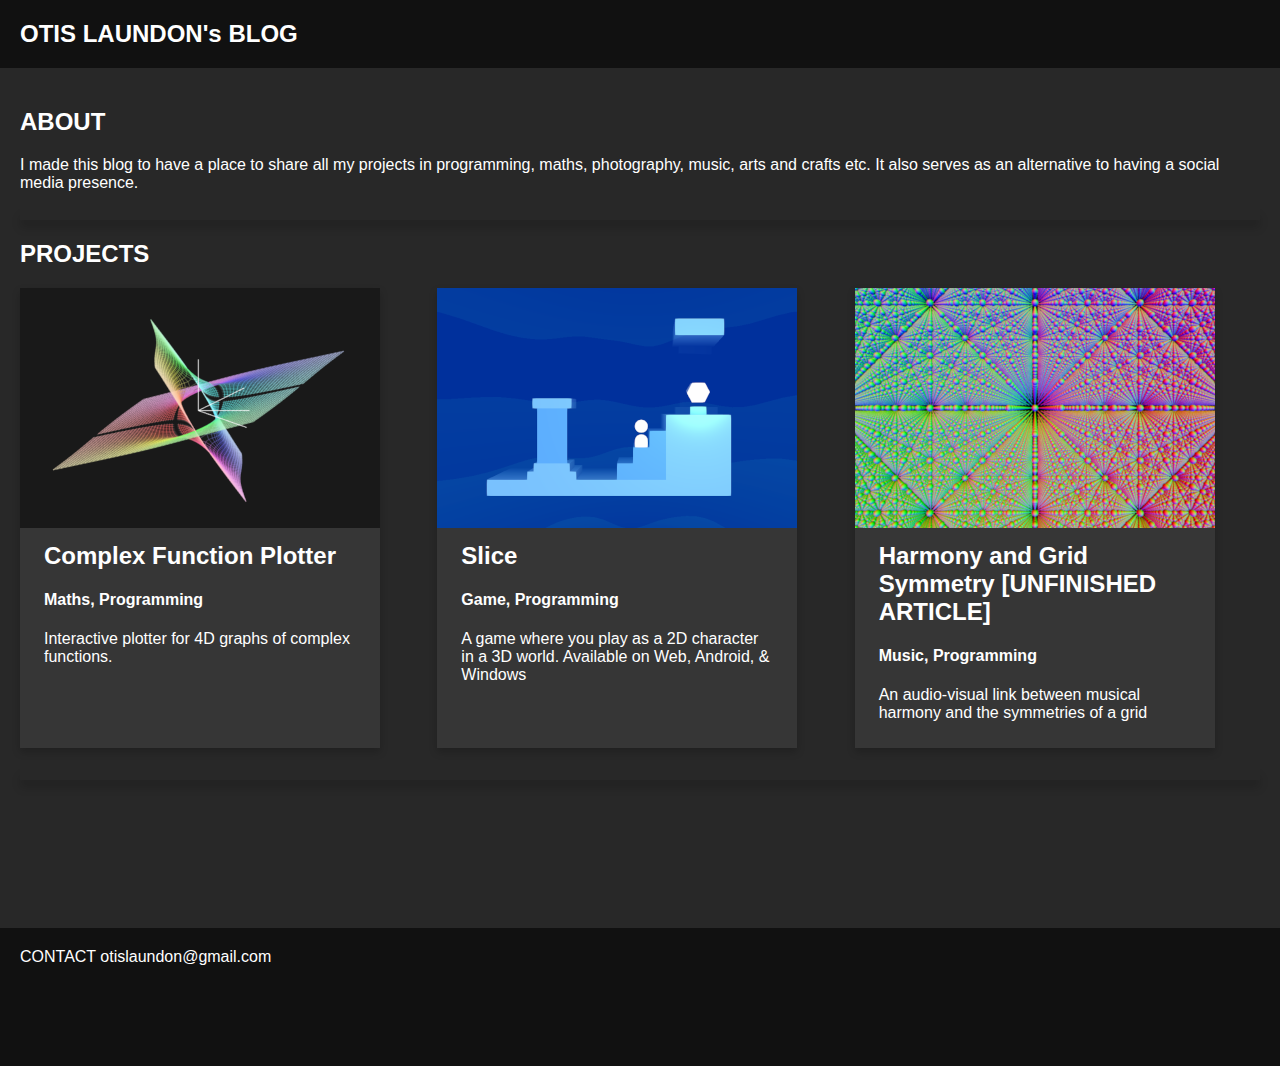
<file: index.html>
<!DOCTYPE html>
<html lang="en">
    <link rel="stylesheet" href="style.css">
    <head>
    <meta charset="UTF-8">
    <meta name="viewport" content="width=device-width, initial-scale=1.0">
    <title>Otis Laundon's Blog</title>
</head>
<body>
    <header>
        <h1 class="main-title"> <a class="main-title" href="index.html">OTIS LAUNDON's BLOG</a></h1>
    </header>
    <div class="page-container">
        <h2>ABOUT</h2>
        <p>I made this blog to have a place to share all my projects in programming, maths, photography, music, arts and crafts etc. It also serves as an alternative to having a social media presence.</p>
        <div class="hline"></div>
        <h2>PROJECTS</h2>
        <div class="cards-container projects">
            <a class="card" href="Articles/Complex Function Plotter/complex_plotter.html">
                    <img src="Articles/Complex Function Plotter/complex plotter thumbnail.png">
                    <div class="card-content">
                        <h3 class="card-title">Complex Function Plotter</h3>
                        <h4>Maths, Programming</h4>
                        <p>Interactive plotter for 4D graphs of complex functions.</p>
                    </div>
            </a>
            <a class="card" href="https://oespiele.itch.io/slice">
                <img src="Articles/Slice/Slice Thumbnail.png">
                <div class="card-content">
                    <h3 class="card-title">Slice</h3>
                    <h4>Game, Programming</h4>
                    <p>A game where you play as a 2D character in a 3D world. Available on Web, Android, & Windows</p>
                </div>
            </a>  
            <a class="card" href="Articles/Harmony and Grid Symmetry/Harmony and Grid Symmetry.html">
                <img src="Articles/Harmony and Grid Symmetry/Harmony and Grid Symmetry Thumbnail.png">
                <div class="card-content">
                    <h3 class="card-title">Harmony and Grid Symmetry [UNFINISHED ARTICLE]</h3>
                    <h4>Music, Programming</h4>
                    <p>An audio-visual link between musical harmony and the symmetries of a grid</p>
                </div>
            </a>                 
        </div>
        <div class="hline"></div>
    </div>
    <footer>
        CONTACT otislaundon@gmail.com
    </footer>
</body>
</html>
</file>
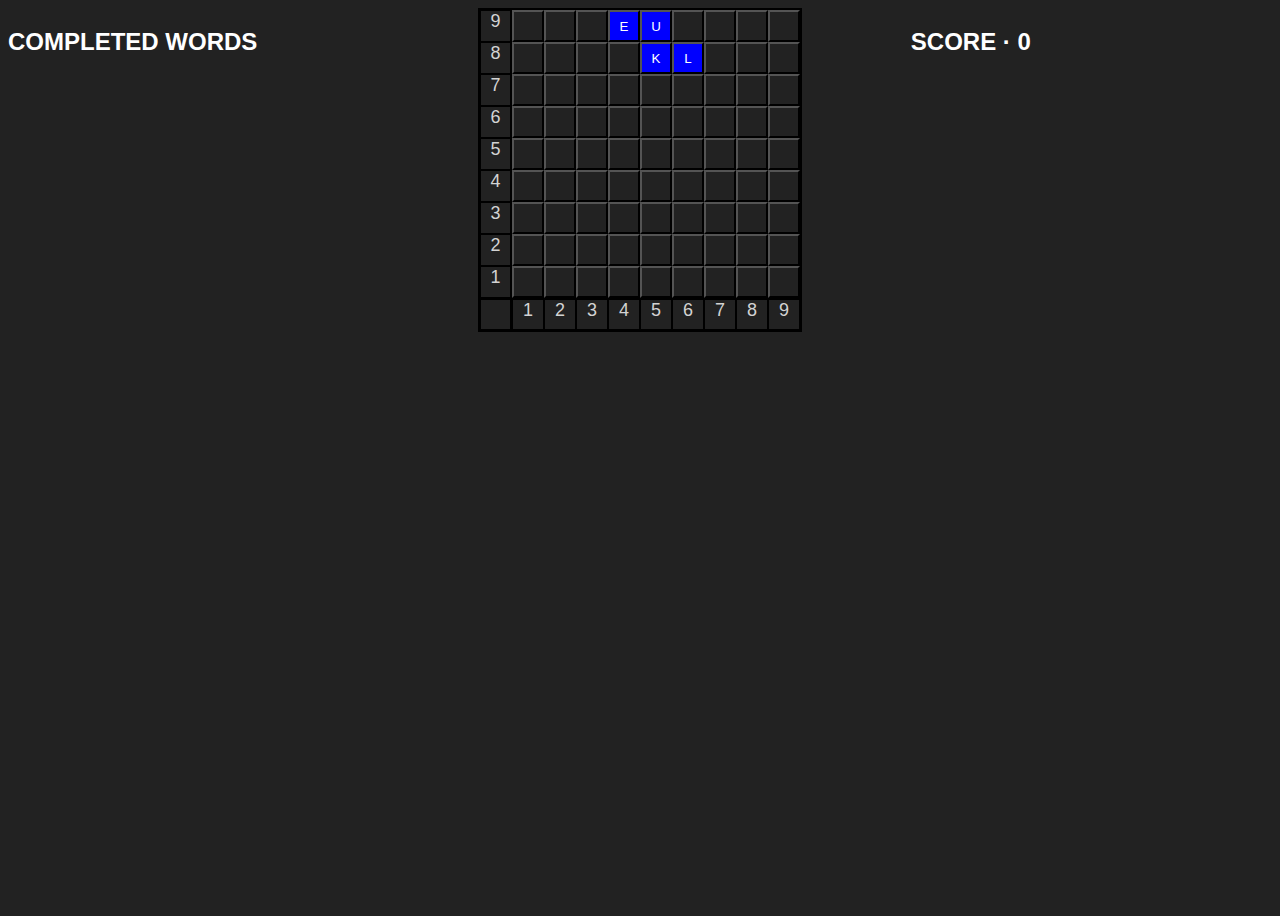
<file: Articles/Word Stack/index.html>
<!DOCTYPE html>
<head>
    <link rel="stylesheet" href="styles.css">
    <script src="word-list.js"></script>
</head>
<body>
<div class="container">
    <div>
        <h2>COMPLETED WORDS</h2>
        <div id="collected-words"><div class="interior-shadow"></div></div>
    </div>
    <div>
        <div id ="board-container" class="board-container"></div>
    </div>
    <div>
        <h2 id="score-counter">SCORE · 0</h2>
    </div>
</div>

<script src="word-stack.js"></script>
</body>
</file>
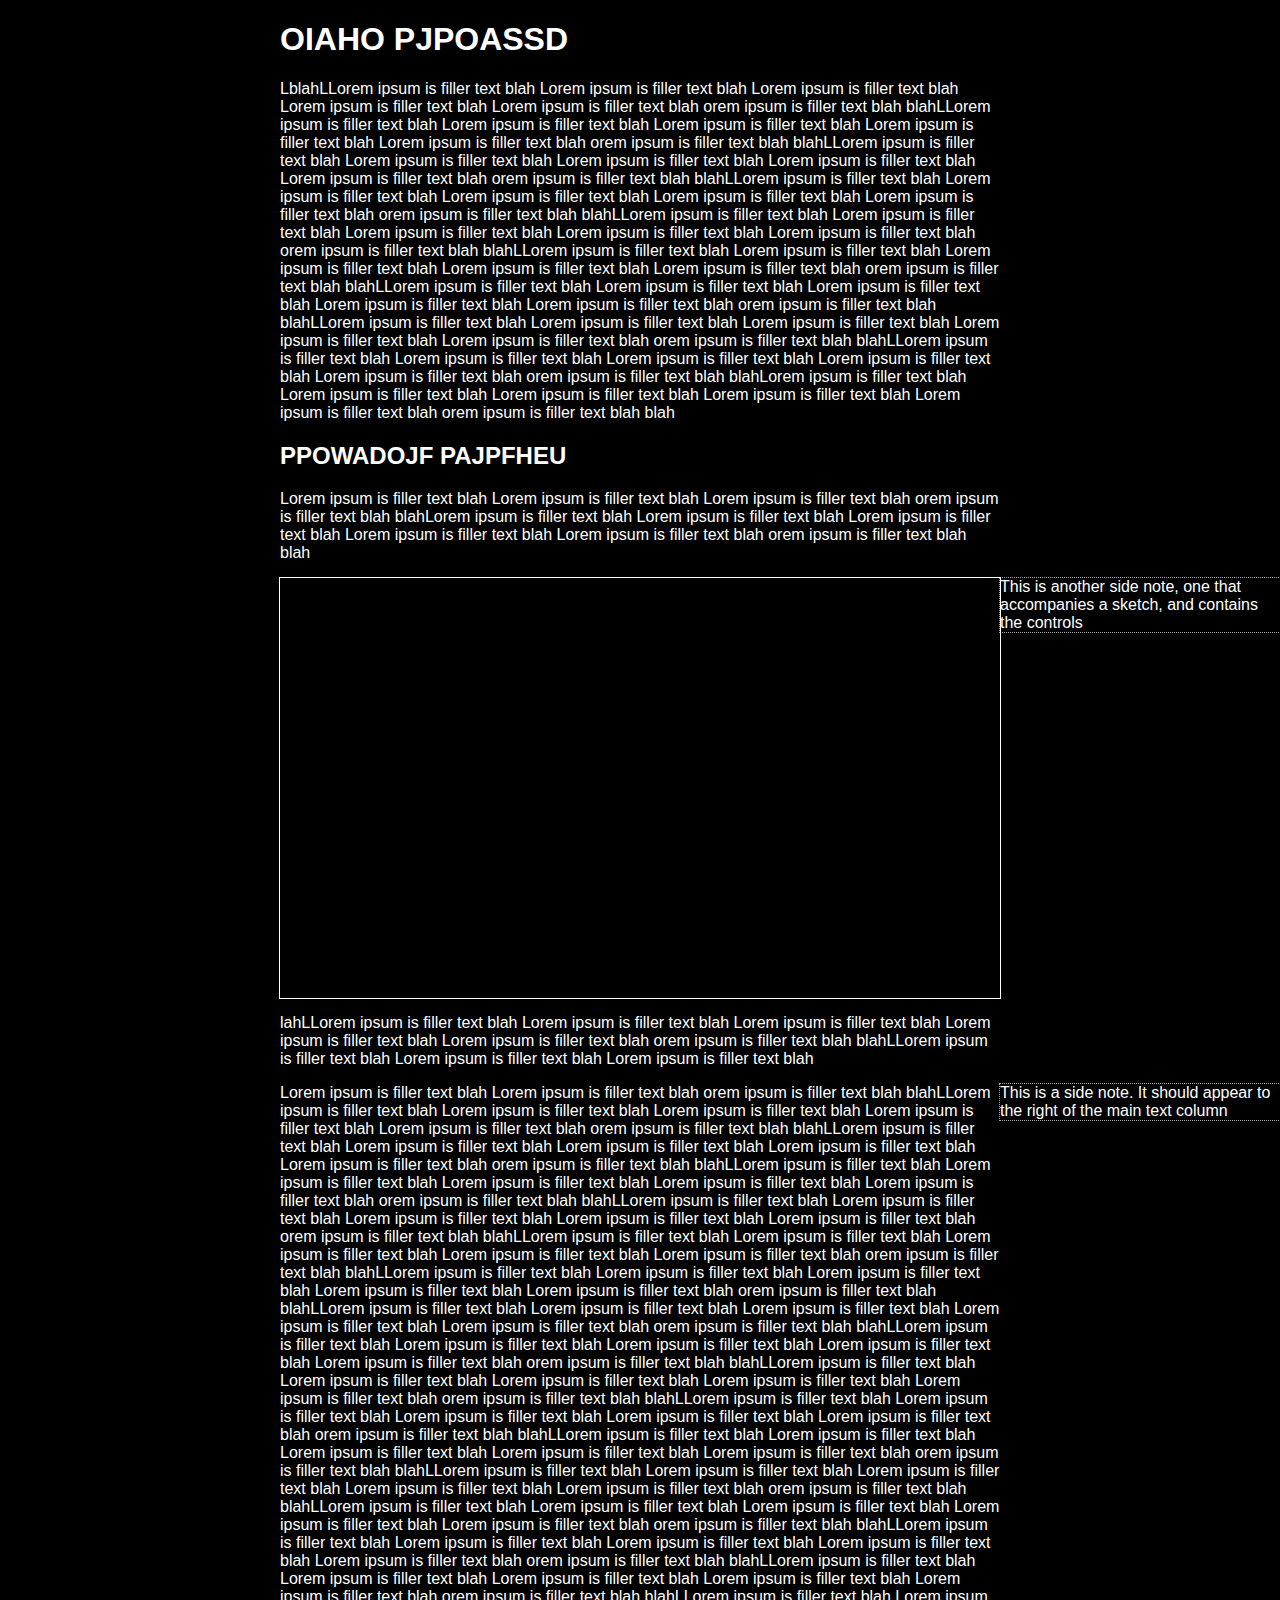
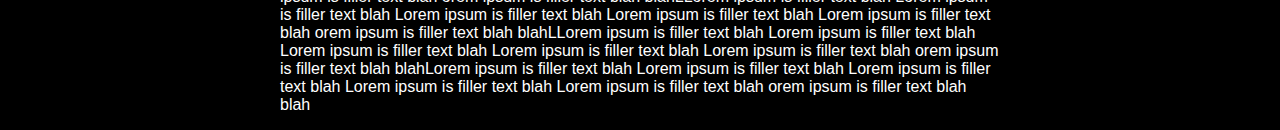
<file: Articles/Visualisations in Geometry/layout-test/index.html>
<!DOCTYPE html>
<html>
    <head>
        <link rel="stylesheet" href="style.css"> </link>
    </head>
    <body>
        <div class="column">
            <h1>OIAHO PJPOASSD</h1>
            <p>LblahLLorem ipsum is filler text blah Lorem ipsum is filler text blah Lorem ipsum is filler text blah Lorem ipsum is filler text blah Lorem ipsum is filler text blah orem ipsum is filler text blah blahLLorem ipsum is filler text blah Lorem ipsum is filler text blah Lorem ipsum is filler text blah Lorem ipsum is filler text blah Lorem ipsum is filler text blah orem ipsum is filler text blah blahLLorem ipsum is filler text blah Lorem ipsum is filler text blah Lorem ipsum is filler text blah Lorem ipsum is filler text blah Lorem ipsum is filler text blah orem ipsum is filler text blah blahLLorem ipsum is filler text blah Lorem ipsum is filler text blah Lorem ipsum is filler text blah Lorem ipsum is filler text blah Lorem ipsum is filler text blah orem ipsum is filler text blah blahLLorem ipsum is filler text blah Lorem ipsum is filler text blah Lorem ipsum is filler text blah Lorem ipsum is filler text blah Lorem ipsum is filler text blah orem ipsum is filler text blah blahLLorem ipsum is filler text blah Lorem ipsum is filler text blah Lorem ipsum is filler text blah Lorem ipsum is filler text blah Lorem ipsum is filler text blah orem ipsum is filler text blah blahLLorem ipsum is filler text blah Lorem ipsum is filler text blah Lorem ipsum is filler text blah Lorem ipsum is filler text blah Lorem ipsum is filler text blah orem ipsum is filler text blah blahLLorem ipsum is filler text blah Lorem ipsum is filler text blah Lorem ipsum is filler text blah Lorem ipsum is filler text blah Lorem ipsum is filler text blah orem ipsum is filler text blah blahLLorem ipsum is filler text blah Lorem ipsum is filler text blah Lorem ipsum is filler text blah Lorem ipsum is filler text blah Lorem ipsum is filler text blah orem ipsum is filler text blah blahLorem ipsum is filler text blah Lorem ipsum is filler text blah Lorem ipsum is filler text blah Lorem ipsum is filler text blah Lorem ipsum is filler text blah orem ipsum is filler text blah blah</p>
            <h2>PPOWADOJF PAJPFHEU</h2>
            <p>Lorem ipsum is filler text blah Lorem ipsum is filler text blah Lorem ipsum is filler text blah orem ipsum is filler text blah blahLorem ipsum is filler text blah Lorem ipsum is filler text blah Lorem ipsum is filler text blah Lorem ipsum is filler text blah Lorem ipsum is filler text blah orem ipsum is filler text blah blah</p>
        <div class="sketch">
            <div class="sidenote">This is another side note, one that accompanies a sketch, and contains the controls</div>
        </div>            <p>lahLLorem ipsum is filler text blah Lorem ipsum is filler text blah Lorem ipsum is filler text blah Lorem ipsum is filler text blah Lorem ipsum is filler text blah orem ipsum is filler text blah blahLLorem ipsum is filler text blah Lorem ipsum is filler text blah Lorem ipsum is filler text blah 
                <div class="sidenote">This is a side note. It should appear to the right of the main text column</div>
                Lorem ipsum is filler text blah Lorem ipsum is filler text blah orem ipsum is filler text blah blahLLorem ipsum is filler text blah Lorem ipsum is filler text blah Lorem ipsum is filler text blah Lorem ipsum is filler text blah Lorem ipsum is filler text blah orem ipsum is filler text blah blahLLorem ipsum is filler text blah Lorem ipsum is filler text blah Lorem ipsum is filler text blah Lorem ipsum is filler text blah Lorem ipsum is filler text blah orem ipsum is filler text blah blahLLorem ipsum is filler text blah Lorem ipsum is filler text blah Lorem ipsum is filler text blah Lorem ipsum is filler text blah Lorem ipsum is filler text blah orem ipsum is filler text blah blahLLorem ipsum is filler text blah Lorem ipsum is filler text blah Lorem ipsum is filler text blah Lorem ipsum is filler text blah Lorem ipsum is filler text blah orem ipsum is filler text blah blahLLorem ipsum is filler text blah Lorem ipsum is filler text blah Lorem ipsum is filler text blah Lorem ipsum is filler text blah Lorem ipsum is filler text blah orem ipsum is filler text blah blahLLorem ipsum is filler text blah Lorem ipsum is filler text blah Lorem ipsum is filler text blah Lorem ipsum is filler text blah Lorem ipsum is filler text blah orem ipsum is filler text blah blahLLorem ipsum is filler text blah Lorem ipsum is filler text blah Lorem ipsum is filler text blah Lorem ipsum is filler text blah Lorem ipsum is filler text blah orem ipsum is filler text blah blahLLorem ipsum is filler text blah Lorem ipsum is filler text blah Lorem ipsum is filler text blah Lorem ipsum is filler text blah Lorem ipsum is filler text blah orem ipsum is filler text blah blahLLorem ipsum is filler text blah Lorem ipsum is filler text blah Lorem ipsum is filler text blah Lorem ipsum is filler text blah Lorem ipsum is filler text blah orem ipsum is filler text blah blahLLorem ipsum is filler text blah Lorem ipsum is filler text blah Lorem ipsum is filler text blah Lorem ipsum is filler text blah Lorem ipsum is filler text blah orem ipsum is filler text blah blahLLorem ipsum is filler text blah Lorem ipsum is filler text blah Lorem ipsum is filler text blah Lorem ipsum is filler text blah Lorem ipsum is filler text blah orem ipsum is filler text blah blahLLorem ipsum is filler text blah Lorem ipsum is filler text blah Lorem ipsum is filler text blah Lorem ipsum is filler text blah Lorem ipsum is filler text blah orem ipsum is filler text blah blahLLorem ipsum is filler text blah Lorem ipsum is filler text blah Lorem ipsum is filler text blah Lorem ipsum is filler text blah Lorem ipsum is filler text blah orem ipsum is filler text blah blahLLorem ipsum is filler text blah Lorem ipsum is filler text blah Lorem ipsum is filler text blah Lorem ipsum is filler text blah Lorem ipsum is filler text blah orem ipsum is filler text blah blahLLorem ipsum is filler text blah Lorem ipsum is filler text blah Lorem ipsum is filler text blah Lorem ipsum is filler text blah Lorem ipsum is filler text blah orem ipsum is filler text blah blahLLorem ipsum is filler text blah Lorem ipsum is filler text blah Lorem ipsum is filler text blah Lorem ipsum is filler text blah Lorem ipsum is filler text blah orem ipsum is filler text blah blahLLorem ipsum is filler text blah Lorem ipsum is filler text blah Lorem ipsum is filler text blah Lorem ipsum is filler text blah Lorem ipsum is filler text blah orem ipsum is filler text blah blahLorem ipsum is filler text blah Lorem ipsum is filler text blah Lorem ipsum is filler text blah Lorem ipsum is filler text blah Lorem ipsum is filler text blah orem ipsum is filler text blah blah</p>

        </div>
    </body>
</html>
</file>
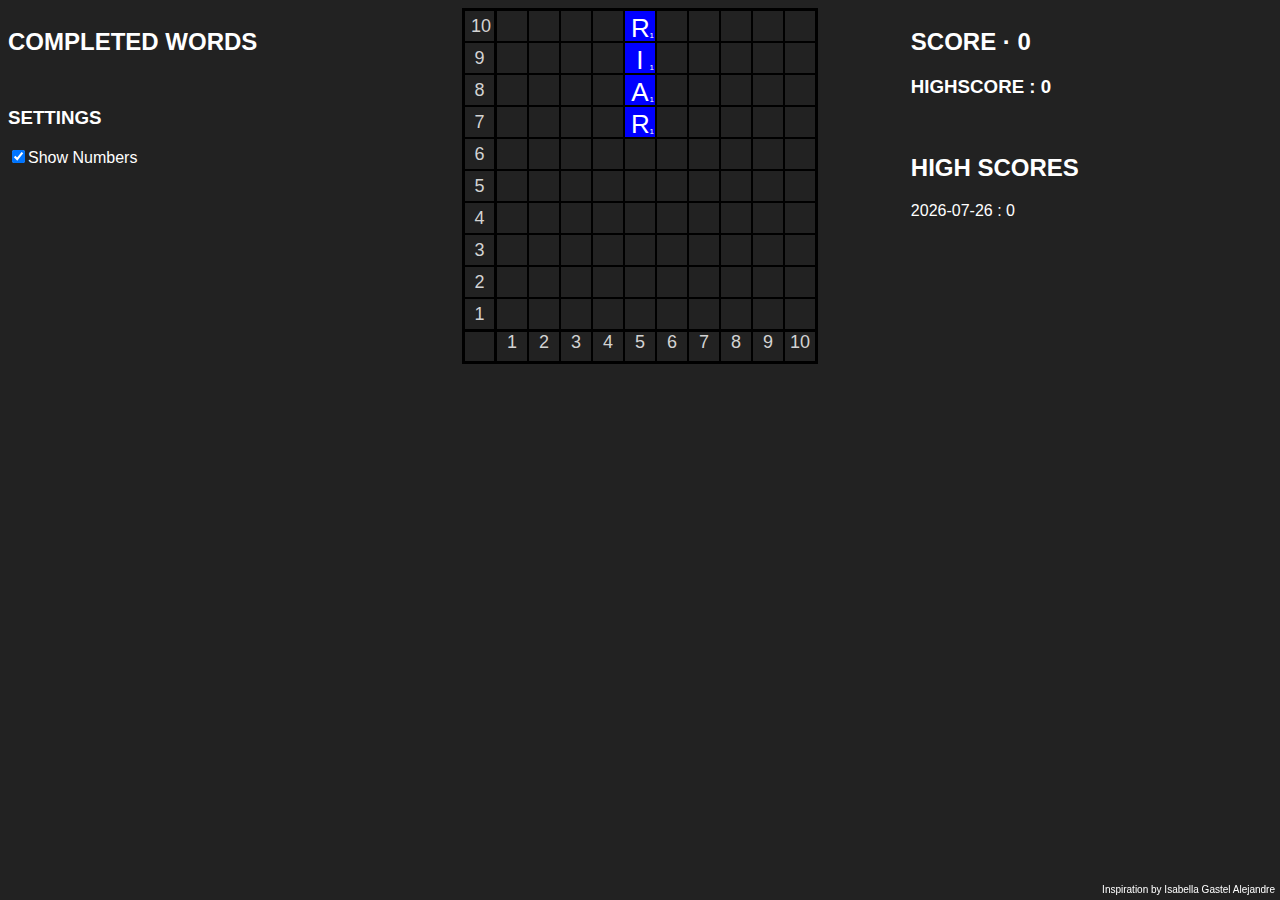
<file: Articles/Word Stack/Refactor/index.html>
<!DOCTYPE html>
<head>
    <link rel="stylesheet" href="styles.css">
    <script src="word-list.js"></script>
</head>
<body>
<div class="container">
    <div>
        <h2>COMPLETED WORDS</h2>
        <div id="collected-words" class="word-panel"></div>
    <h3>SETTINGS</h3>
    <input type="checkbox" id="setting-show-numbers" checked>Show Numbers</input>
    </div>
    <div>
        <div id ="board-container" class="board-container"></div>
        <div id="hover-info"></div>
    </div>
    <div>
        <h2 id="score-counter">SCORE · 0</h2>
        <h3 id="highscore-counter">HIGHSCORE · 0</h3>
        <br>
        <h2>HIGH SCORES</h2>
        <div id="scores"></div>
    </div>
</div>

<div class="gameover" id="gameover"><h1>GAME OVER</h1><button onclick="start_game()">PLAY AGAIN</button></div>


<script src="word-stack.js"></script>

<div class="credit">Inspiration by Isabella Gastel Alejandre</div>

</body>
</file>
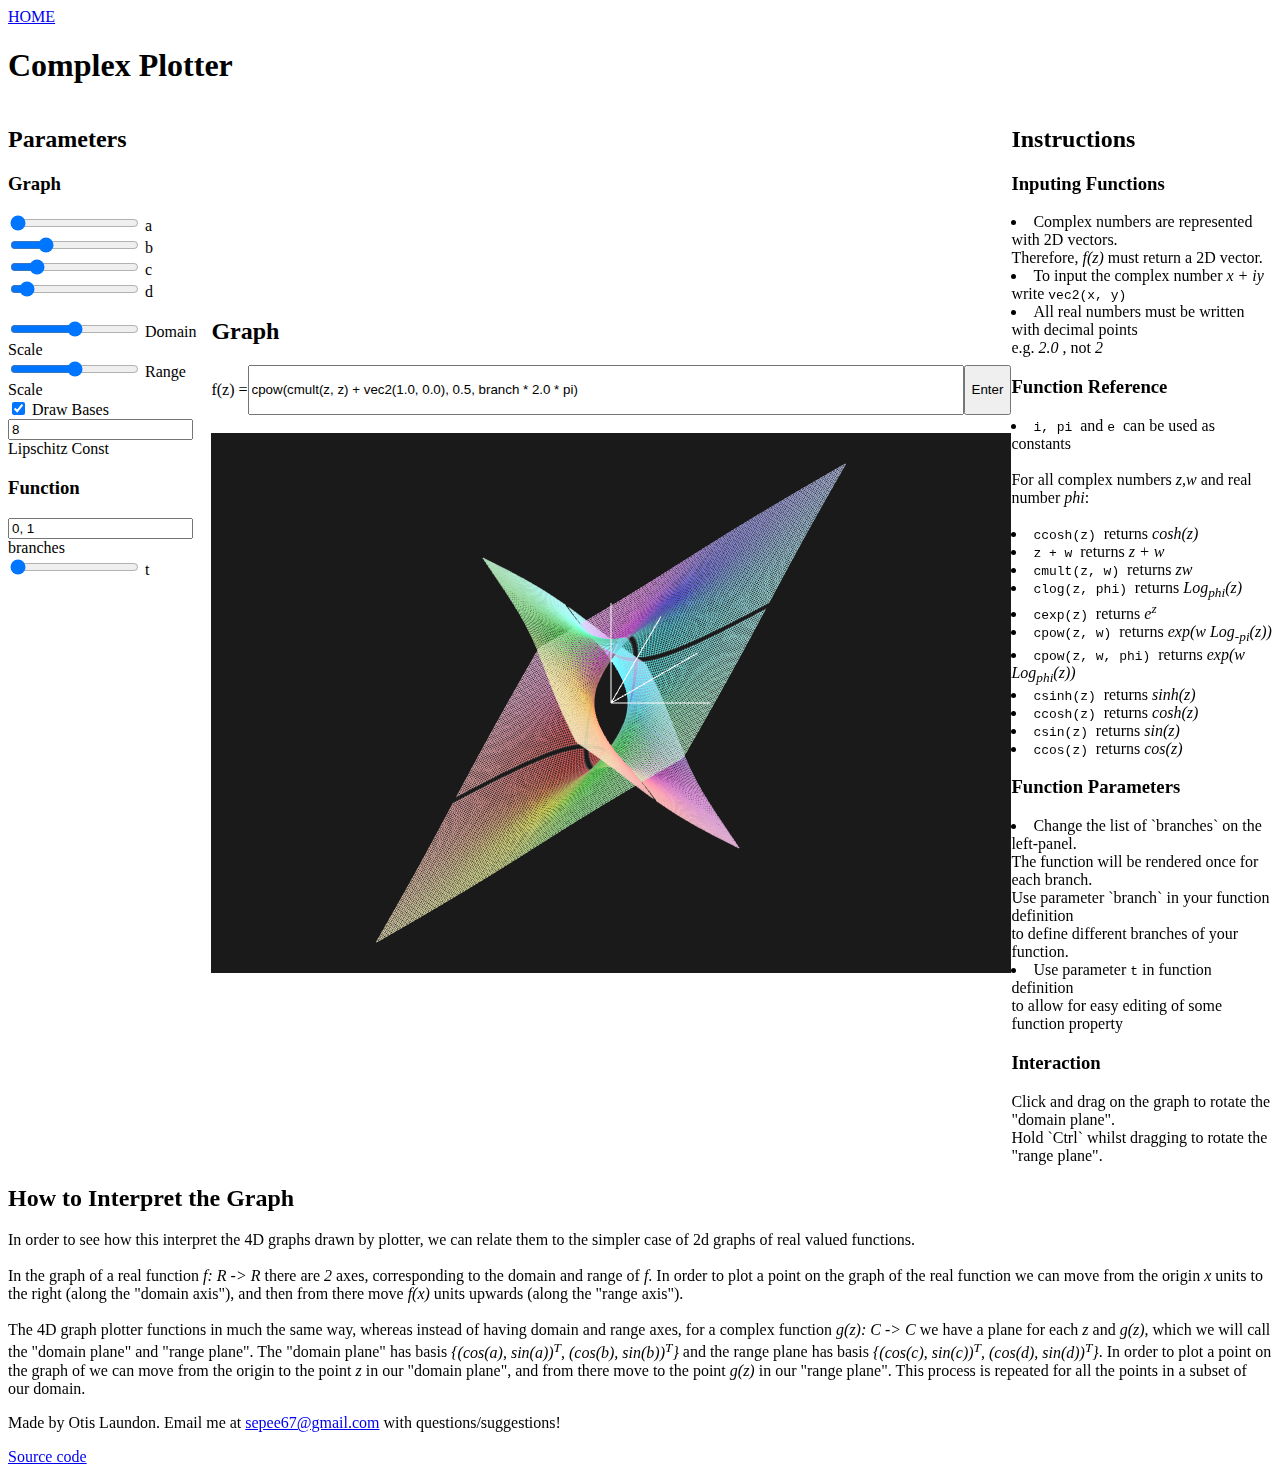
<file: Complex Plotter/complex_plotter.html>
<head>
	<title>
		Complex Function Plotter
	</title>
</head>
<body >
<a href="../index.html">HOME</a> <br>
<h1> Complex Plotter</h1>
<div style="display: flex;">
	<div> 
		<h2>Parameters</h2>
		<h3> Graph</h3>
		<input type="range" min="0.0" max="6.2831853" value="0.0000" step="any" class="slider" id="angle-a"> a <br>
		<input type="range" min="0.0" max="6.2831853" value="1.5708" step="any" class="slider" id="angle-b"> b <br>
		<input type="range" min="0.0" max="6.2831853" value="1.0472" step="any" class="slider" id="angle-c"> c <br>
		<input type="range" min="0.0" max="6.2831853" value="0.5236" step="any" class="slider" id="angle-d"> d <br>
	    <br>
		<input type="range" min="0" max="2" value="1" step="any" id="domain-scale">  Domain Scale  <br>
		<input type="range" min="0" max="2" value="1" step="any" id="range-scale"> Range Scale <br>
		<input type="checkbox" step="any" checked="true" id="draw-bases"> Draw Bases <br>
		<input type="text" value="8" step="any" id="lipschitz-const">  Lipschitz Const  <br>


		<h3>Function</h3>
		<input type="text" value="0, 1" step="any" class="slider" id="branches"> branches <br>
		<input type="range" min="0.0" max="1.0" value="0.0" step="any" class="slider" id="slider-p"> t <br>
	</div>
	<div style="align-self: center; max-width: 800; margin: auto;">
		<h2>Graph</h2>
		<div style="display:flex; flex-wrap: wrap; max-height:50px">
			<p> f(z) = </p>
			<input type="text" style="flex-grow: 1" name="f(z)" value = "cpow(cmult(z, z) + vec2(1.0, 0.0), 0.5, branch * 2.0 * pi)" id ="function-input" onenter="reloadFunction();">
			<button type="button" name="submit-function" onclick="reloadFunction();"> Enter </button> 
		</div>
		<br>
		<canvas id="c" width="800" height="540" onmousedown="OnDragCanvas(event)"></canvas>
		<br>
	</div>
	
	<div>
	<h2>Instructions</h2>
	<h3> Inputing Functions</h3>
		<li> Complex numbers are represented with 2D vectors.  <br>
		Therefore, <i>f(z)</i> must return a 2D vector.
		<li> To input the complex number <i>x + iy</i> write <code>vec2(x, y)</code> <br>
		<li> All real numbers must be written with decimal points <br>
		  e.g. <i> 2.0 </i>, not <i> 2 </i> <br>
    <h3> Function Reference</h3>
		<li> <code> i, pi </code> and  <code> e </code> can be used as constants <br>
	<br>
	For all complex numbers <i> z,w </i> and real number <i>phi</i>: <br>
	<br>
		<li> <code> ccosh(z) </code> returns <i> cosh(z) </i> <br>
		<li> <code> z + w </code> returns <i> z + w </i> <br>
		<li> <code> cmult(z, w) </code> returns <i> zw </i> <br>
		<li> <code> clog(z, phi) </code> returns <i> Log<sub>phi</sub>(z) </i> <br>
		<li> <code> cexp(z) </code> returns <i> e<sup>z</sub> </i> <br>
		<li> <code> cpow(z, w) </code> returns <i> exp(w Log<sub>-pi</sub>(z)) </i> <br>
		<li> <code> cpow(z, w, phi) </code> returns <i> exp(w Log<sub>phi</sub>(z)) </i> <br>
		<li> <code> csinh(z) </code> returns <i> sinh(z) </i> <br>
		<li> <code> ccosh(z) </code> returns <i> cosh(z) </i> <br>
		<li> <code> csin(z) </code> returns <i> sin(z) </i> <br>
		<li> <code> ccos(z) </code> returns <i> cos(z) </i> <br>

	<h3> Function Parameters </h3>
		<li> Change the list of `branches` on the left-panel. <br>
		The function will be rendered once for each branch. <br>
		Use parameter `branch` in your function definition <br>
		to define different branches of your function. <br>
		<li> Use parameter <code>t</code> in function definition <br>
		to allow for easy editing of some function property
			
	<h3> Interaction</h3>
		Click and drag on the graph to rotate the "domain plane". <br>
		Hold `Ctrl` whilst dragging to rotate the "range plane".
	</div>
</div>

<h2>How to Interpret the Graph</h2>

In order to see how this interpret the 4D graphs drawn by plotter, we can relate them to the simpler case of 2d graphs of real valued functions.
<br>
<br>
In the graph of a real function <i> f: R -> R</i> there are <i>2</i> axes, corresponding to the domain and range of <i>f</i>. 
In order to plot a point on the graph of the real function we can move from the origin <i>x</i> units to the right (along the "domain axis"), 
and then from there move <i>f(x)</i> units upwards (along the "range axis"). 
<br>
<br>
The 4D graph plotter functions in much the same way, whereas instead of having domain and range axes, for a complex function
<i>g(z): C -> C</i> we have a plane for each <i>z</i> and <i>g(z)</i>, which we will call the "domain plane" and "range plane". 
The "domain plane" has basis <i>{(cos(a), sin(a))<sup>T</sup>, (cos(b), sin(b))<sup>T</sup>}</i> and the range plane has basis  <i>{(cos(c), sin(c))<sup>T</sup>, (cos(d), sin(d))<sup>T</sup>}</i>.
In order to plot a point on the graph of we can move from the origin to the point <i>z</i> in our "domain plane", 
and from there move to the point <i>g(z)</i> in our "range plane". This process is repeated for all the points in a subset of our domain.

<footer>
	  <p>Made by Otis Laundon. Email me at <a href="mailto:sepee67@gmail.com">sepee67@gmail.com</a> with questions/suggestions!</p>
	  <a href="https://github.com/sepee/sepee.github.io/"> Source code</a>
	<footer> 
	
</body>

<!-- > SHADERS <!-->

<script id="func-eval-vertex-shader" type="notjs">

  // an attribute will receive data from a buffer
  attribute vec4 a_position;
  uniform mat4 u_dom_mat;
  uniform mat4 u_ran_mat;
  uniform float u_lipschitz;
  
  uniform float t;
  uniform float branch;

  varying vec4 color;

  vec4 hsv2rgb_smooth( vec4 c )
	{
	    vec3 rgb = clamp( abs(mod(c.x*6.0+vec3(0.0,4.0,2.0),6.0)-3.0)-1.0, 0.0, 1.0);
		rgb = rgb*rgb*(3.0-2.0*rgb); // cubic smoothing	
		rgb = c.z * mix(vec3(1.0), rgb, c.y);
		return vec4(rgb, c.w);
	}

  vec4 complexToColor(vec2 z)
  {
    float zmag = length(z);
    float heading = atan(z.y, z.x);

    return hsv2rgb_smooth(vec4(heading / (2.0 * 3.1415927) + 0.5, min(1.0, 1.0/zmag), min(1.0, zmag), 0.6));
  }

// complex functions START

float e = 2.7183;
float pi = 3.14159;

vec2 i = vec2(0.0, 1.0);

// START : complex powers

vec2 cmult(vec2 a, vec2 b)
{
  //returns a * b
  return vec2(a.x * b.x - a.y * b.y, a.x * b.y + a.y * b.x);
}


vec2 cexp(vec2 z)
{
	return vec2(pow(e, z.x) * cos(z.y), pow(e, z.x) * sin(z.y));
}

vec2 clog(vec2 z, float branch)
{
  int k = int((branch - atan(z.y, z.x) + 2.0 *  pi) / (2.0 * pi));

  return vec2(log(length(z)), atan(z.y, z.x) + (2.0 * float(k) * pi));
}

vec2 cpow(vec2 z, vec2 alpha, float branch)
{
  return cexp(cmult(clog(z, branch), alpha));
}

vec2 cpow(vec2 z, float alpha, float branch)
{
  return cpow(z, vec2(alpha, 0.0), branch);
}

vec2 cpow(vec2 z, float alpha)
{
  return cpow(z, vec2(alpha, 0.0), -pi);
}

vec2 cpow(float x, vec2 alpha)
{
  return cpow(vec2(x, 0.0), alpha, -pi);
}
vec2 cpow(float x, float alpha)
{
  return cpow(vec2(x, 0.0), vec2(alpha, 0.0), -pi);
}
// END : complex powers

vec2 clog(vec2 z)
{
return clog(z, -pi);
}

vec2 csinh(vec2 z)
{
	return (cexp(z) - cexp(-z)) / 2.0;
}

vec2 ccosh(vec2 z)
{
	return (cexp(z) + cexp(-z)) / 2.0;
}

vec2 csin(vec2 z)
{
	return cmult(-i, csinh(vec2(-z.y, z.x)));
}

vec2 ccos(vec2 z)
{
	return cmult(-i, ccosh(vec2(-z.y, z.x)));
}

vec2 cconj(vec2 z)
{
return vec2(z.x, -z.y);
}

vec2 Re(vec2 z)
{
return vec2(z.x, 0.0);
}

vec2 Im(vec2 z)
{
return vec2(0.0, z.y);
}

vec2 cdiv(vec2 a, vec2 b)
{
  //returns a * b
  return cmult(a, cpow(b, -1.0, 0.0));
}

// complex functions END


  vec2 complexFunction(vec2 z)
  {
  	float p = 0.0;

    //USERDEFINED
	// good example from homework: cpow(vec2(e, 0.0), (clog(z + vec2(0.0, 1.0), pi/2.0) + clog(z + vec2(0.0, -1.0), pi/2.0)) * 0.5, 0.0)
	return vec2(0);
  }

  // all shaders have a main function
  void main() {

    // gl_Position is a special variable a vertex shader
    // is responsible for setting

    vec2 image = complexFunction(a_position.xy);

    float dx = 0.05;
    
    vec2 imagemdx = complexFunction(a_position.xy - vec2(dx,0));
    vec2 imagemdy = complexFunction(a_position.xy - vec2(0.0,dx));
    vec2 imagedx = complexFunction(a_position.xy + vec2(dx,0));
    vec2 imagedy = complexFunction(a_position.xy + vec2(0.0,dx));

    vec4 dom_screen = u_dom_mat * a_position;
    vec4 ran_screen = u_ran_mat * vec4(image, 0, 1);

    bool notTooSteep = length(imagemdx - imagedx) < u_lipschitz * 2.0 * dx && length(imagemdy - imagedy) < u_lipschitz * 2.0 * dx;

    gl_Position = dom_screen + ran_screen;
    gl_Position = vec4(gl_Position.rgb, gl_Position.w);
    color = complexToColor(image.xy);
	
	float alpha = float(notTooSteep) * color.a;
    color = vec4(color.rgb * alpha, alpha);
  }

</script>

<script  id="direct-vertex-shader" type="notjs">

  // an attribute will receive data from a buffer
  attribute vec4 a_position;
  uniform mat4 u_dom_mat;
  uniform mat4 u_ran_mat;

  varying vec4 color;

  // all shaders have a main function
  void main() 
  {
    gl_Position = a_position;
    color = vec4(1.0, 1.0, 1.0, 1.0);
  }

</script>

<script  id="fragment-shader" type="notjs">

  // fragment shaders don't have a default precision so we need
  // to pick one. mediump is a good default
  precision mediump float;

  varying vec4 color;

  void main() {
    // gl_FragColor is a special variable a fragment shader
    // is responsible for setting
    gl_FragColor = color; 
  }
  </script>

<!-- > RUN APP AFTER EVERYTHING ELSE IS LOADED <!-->

<script src="app.js"></script>
</file>
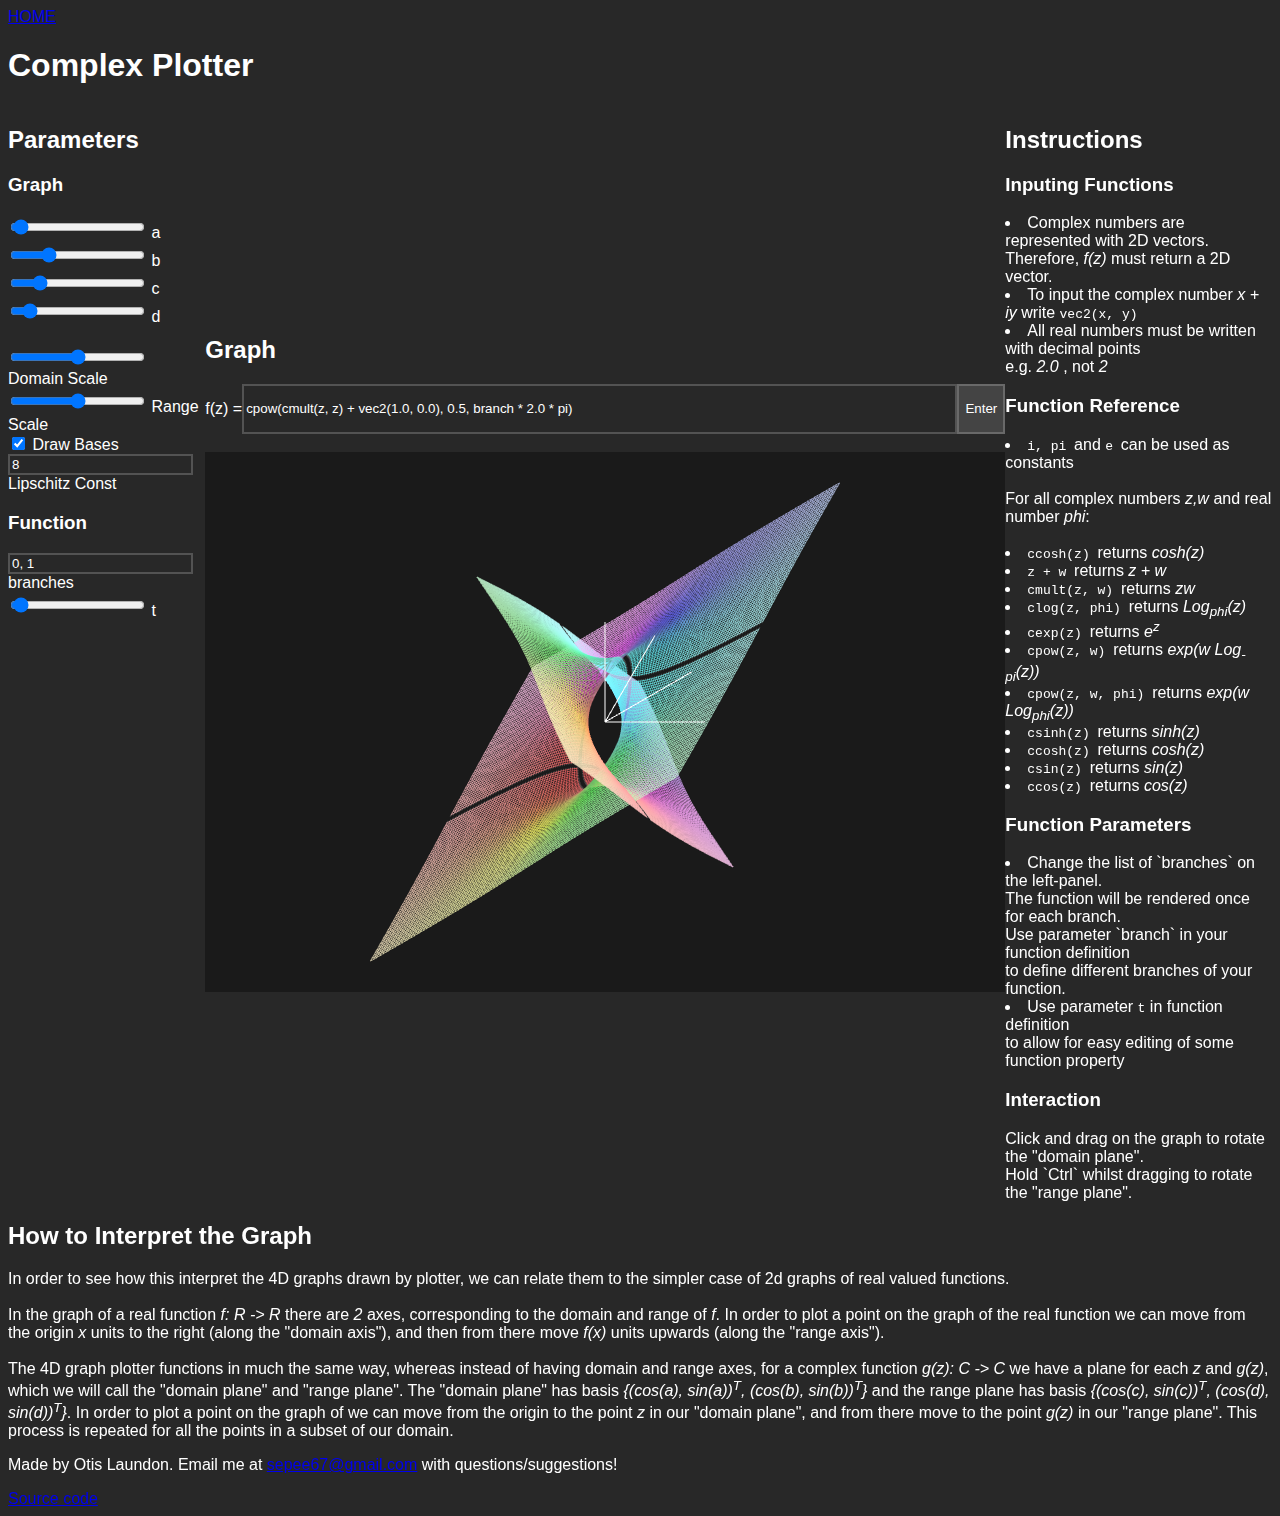
<file: Articles/Complex Function Plotter/complex_plotter.html>
<style>
	body{
		font-family: Helvetica, sans-serif;
		color:white;
		background-color: #282828;
	}
	input{
		color: inherit;
		background-color: #282828;
		border-color	: #ffffff33;
		border-style: solid;
	}
	button{
		color: inherit;
		background-color: #ffffff22;
		border-color	: #ffffff33;
		border-style: solid;
	}
</style>

<head>
	<title>
		Complex Function Plotter
	</title>
</head>
<body >
<a href="../../index.html">HOME</a> <br>
<h1> Complex Plotter</h1>
<div style="display: flex;">
	<div> 
		<h2>Parameters</h2>
		<h3> Graph</h3>
		<input type="range" min="0.0" max="6.2831853" value="0.0000" step="any" class="slider" id="angle-a"> a <br>
		<input type="range" min="0.0" max="6.2831853" value="1.5708" step="any" class="slider" id="angle-b"> b <br>
		<input type="range" min="0.0" max="6.2831853" value="1.0472" step="any" class="slider" id="angle-c"> c <br>
		<input type="range" min="0.0" max="6.2831853" value="0.5236" step="any" class="slider" id="angle-d"> d <br>
	    <br>
		<input type="range" min="0" max="2" value="1" step="any" id="domain-scale">  Domain Scale  <br>
		<input type="range" min="0" max="2" value="1" step="any" id="range-scale"> Range Scale <br>
		<input type="checkbox" step="any" checked="true" id="draw-bases"> Draw Bases <br>
		<input type="text" value="8" step="any" id="lipschitz-const">  Lipschitz Const  <br>


		<h3>Function</h3>
		<input type="text" value="0, 1" step="any" class="slider" id="branches"> branches <br>
		<input type="range" min="0.0" max="1.0" value="0.0" step="any" class="slider" id="slider-p"> t <br>
	</div>
	<div style="align-self: center; max-width: 800; margin: auto;">
		<h2>Graph</h2>
		<div style="display:flex; flex-wrap: wrap; max-height:50px">
			<p> f(z) = </p>
			<input type="text" style="flex-grow: 1" name="f(z)" value = "cpow(cmult(z, z) + vec2(1.0, 0.0), 0.5, branch * 2.0 * pi)" id ="function-input" onenter="reloadFunction();">
			<button type="button" name="submit-function" onclick="reloadFunction();"> Enter </button> 
		</div>
		<br>
		<canvas id="c" width="800" height="540" onmousedown="OnDragCanvas(event)" style="background-color: white;"></canvas>
		<br>
	</div>
	
	<div>
	<h2>Instructions</h2>
	<h3> Inputing Functions</h3>
		<li> Complex numbers are represented with 2D vectors.  <br>
		Therefore, <i>f(z)</i> must return a 2D vector.
		<li> To input the complex number <i>x + iy</i> write <code>vec2(x, y)</code> <br>
		<li> All real numbers must be written with decimal points <br>
		  e.g. <i> 2.0 </i>, not <i> 2 </i> <br>
    <h3> Function Reference</h3>
		<li> <code> i, pi </code> and  <code> e </code> can be used as constants <br>
	<br>
	For all complex numbers <i> z,w </i> and real number <i>phi</i>: <br>
	<br>
		<li> <code> ccosh(z) </code> returns <i> cosh(z) </i> <br>
		<li> <code> z + w </code> returns <i> z + w </i> <br>
		<li> <code> cmult(z, w) </code> returns <i> zw </i> <br>
		<li> <code> clog(z, phi) </code> returns <i> Log<sub>phi</sub>(z) </i> <br>
		<li> <code> cexp(z) </code> returns <i> e<sup>z</sub> </i> <br>
		<li> <code> cpow(z, w) </code> returns <i> exp(w Log<sub>-pi</sub>(z)) </i> <br>
		<li> <code> cpow(z, w, phi) </code> returns <i> exp(w Log<sub>phi</sub>(z)) </i> <br>
		<li> <code> csinh(z) </code> returns <i> sinh(z) </i> <br>
		<li> <code> ccosh(z) </code> returns <i> cosh(z) </i> <br>
		<li> <code> csin(z) </code> returns <i> sin(z) </i> <br>
		<li> <code> ccos(z) </code> returns <i> cos(z) </i> <br>

	<h3> Function Parameters </h3>
		<li> Change the list of `branches` on the left-panel. <br>
		The function will be rendered once for each branch. <br>
		Use parameter `branch` in your function definition <br>
		to define different branches of your function. <br>
		<li> Use parameter <code>t</code> in function definition <br>
		to allow for easy editing of some function property
			
	<h3> Interaction</h3>
		Click and drag on the graph to rotate the "domain plane". <br>
		Hold `Ctrl` whilst dragging to rotate the "range plane".
	</div>
</div>

<h2>How to Interpret the Graph</h2>

In order to see how this interpret the 4D graphs drawn by plotter, we can relate them to the simpler case of 2d graphs of real valued functions.
<br>
<br>
In the graph of a real function <i> f: R -> R</i> there are <i>2</i> axes, corresponding to the domain and range of <i>f</i>. 
In order to plot a point on the graph of the real function we can move from the origin <i>x</i> units to the right (along the "domain axis"), 
and then from there move <i>f(x)</i> units upwards (along the "range axis"). 
<br>
<br>
The 4D graph plotter functions in much the same way, whereas instead of having domain and range axes, for a complex function
<i>g(z): C -> C</i> we have a plane for each <i>z</i> and <i>g(z)</i>, which we will call the "domain plane" and "range plane". 
The "domain plane" has basis <i>{(cos(a), sin(a))<sup>T</sup>, (cos(b), sin(b))<sup>T</sup>}</i> and the range plane has basis  <i>{(cos(c), sin(c))<sup>T</sup>, (cos(d), sin(d))<sup>T</sup>}</i>.
In order to plot a point on the graph of we can move from the origin to the point <i>z</i> in our "domain plane", 
and from there move to the point <i>g(z)</i> in our "range plane". This process is repeated for all the points in a subset of our domain.

<footer>
	  <p>Made by Otis Laundon. Email me at <a href="mailto:sepee67@gmail.com">sepee67@gmail.com</a> with questions/suggestions!</p>
	  <a href="https://github.com/sepee/sepee.github.io/"> Source code</a>
	<footer> 
	
</body>

<!-- > SHADERS <!-->

<script id="func-eval-vertex-shader" type="notjs">

  // an attribute will receive data from a buffer
  attribute vec4 a_position;
  uniform mat4 u_dom_mat;
  uniform mat4 u_ran_mat;
  uniform float u_lipschitz;
  
  uniform float t;
  uniform float branch;

  varying vec4 color;

  vec4 hsv2rgb_smooth( vec4 c )
	{
	    vec3 rgb = clamp( abs(mod(c.x*6.0+vec3(0.0,4.0,2.0),6.0)-3.0)-1.0, 0.0, 1.0);
		rgb = rgb*rgb*(3.0-2.0*rgb); // cubic smoothing	
		rgb = c.z * mix(vec3(1.0), rgb, c.y);
		return vec4(rgb, c.w);
	}

  vec4 complexToColor(vec2 z)
  {
    float zmag = length(z);
    float heading = atan(z.y, z.x);

    return hsv2rgb_smooth(vec4(heading / (2.0 * 3.1415927) + 0.5, min(1.0, 1.0/zmag), min(1.0, zmag), 0.6));
  }

// complex functions START

float e = 2.7183;
float pi = 3.14159;

vec2 i = vec2(0.0, 1.0);

// START : complex powers

vec2 cmult(vec2 a, vec2 b)
{
  //returns a * b
  return vec2(a.x * b.x - a.y * b.y, a.x * b.y + a.y * b.x);
}


vec2 cexp(vec2 z)
{
	return vec2(pow(e, z.x) * cos(z.y), pow(e, z.x) * sin(z.y));
}

vec2 clog(vec2 z, float branch)
{
  int k = int((branch - atan(z.y, z.x) + 2.0 *  pi) / (2.0 * pi));

  return vec2(log(length(z)), atan(z.y, z.x) + (2.0 * float(k) * pi));
}

vec2 cpow(vec2 z, vec2 alpha, float branch)
{
  return cexp(cmult(clog(z, branch), alpha));
}

vec2 cpow(vec2 z, float alpha, float branch)
{
  return cpow(z, vec2(alpha, 0.0), branch);
}

vec2 cpow(vec2 z, float alpha)
{
  return cpow(z, vec2(alpha, 0.0), -pi);
}

vec2 cpow(float x, vec2 alpha)
{
  return cpow(vec2(x, 0.0), alpha, -pi);
}
vec2 cpow(float x, float alpha)
{
  return cpow(vec2(x, 0.0), vec2(alpha, 0.0), -pi);
}
// END : complex powers

vec2 clog(vec2 z)
{
return clog(z, -pi);
}

vec2 csinh(vec2 z)
{
	return (cexp(z) - cexp(-z)) / 2.0;
}

vec2 ccosh(vec2 z)
{
	return (cexp(z) + cexp(-z)) / 2.0;
}

vec2 csin(vec2 z)
{
	return cmult(-i, csinh(vec2(-z.y, z.x)));
}

vec2 ccos(vec2 z)
{
	return cmult(-i, ccosh(vec2(-z.y, z.x)));
}

vec2 cconj(vec2 z)
{
return vec2(z.x, -z.y);
}

vec2 Re(vec2 z)
{
return vec2(z.x, 0.0);
}

vec2 Im(vec2 z)
{
return vec2(0.0, z.y);
}

vec2 cdiv(vec2 a, vec2 b)
{
  //returns a * b
  return cmult(a, cpow(b, -1.0, 0.0));
}

// complex functions END


  vec2 complexFunction(vec2 z)
  {
  	float p = 0.0;

    //USERDEFINED
	// good example from homework: cpow(vec2(e, 0.0), (clog(z + vec2(0.0, 1.0), pi/2.0) + clog(z + vec2(0.0, -1.0), pi/2.0)) * 0.5, 0.0)
	return vec2(0);
  }

  // all shaders have a main function
  void main() {

    // gl_Position is a special variable a vertex shader
    // is responsible for setting

    vec2 image = complexFunction(a_position.xy);

    float dx = 0.05;
    
    vec2 imagemdx = complexFunction(a_position.xy - vec2(dx,0));
    vec2 imagemdy = complexFunction(a_position.xy - vec2(0.0,dx));
    vec2 imagedx = complexFunction(a_position.xy + vec2(dx,0));
    vec2 imagedy = complexFunction(a_position.xy + vec2(0.0,dx));

    vec4 dom_screen = u_dom_mat * a_position;
    vec4 ran_screen = u_ran_mat * vec4(image, 0, 1);

    bool notTooSteep = length(imagemdx - imagedx) < u_lipschitz * 2.0 * dx && length(imagemdy - imagedy) < u_lipschitz * 2.0 * dx;

    gl_Position = dom_screen + ran_screen;
    gl_Position = vec4(gl_Position.rgb, gl_Position.w);
    color = complexToColor(image.xy);
	
	float alpha = float(notTooSteep) * color.a;
    color = vec4(color.rgb * alpha, alpha);
  }

</script>

<script  id="direct-vertex-shader" type="notjs">

  // an attribute will receive data from a buffer
  attribute vec4 a_position;
  uniform mat4 u_dom_mat;
  uniform mat4 u_ran_mat;

  varying vec4 color;

  // all shaders have a main function
  void main() 
  {
    gl_Position = a_position;
    color = vec4(1.0, 1.0, 1.0, 1.0);
  }

</script>

<script  id="fragment-shader" type="notjs">

  // fragment shaders don't have a default precision so we need
  // to pick one. mediump is a good default
  precision mediump float;

  varying vec4 color;

  void main() {
    // gl_FragColor is a special variable a fragment shader
    // is responsible for setting
    gl_FragColor = color; 
  }
  </script>

<!-- > RUN APP AFTER EVERYTHING ELSE IS LOADED <!-->

<script src="app.js"></script>
</file>
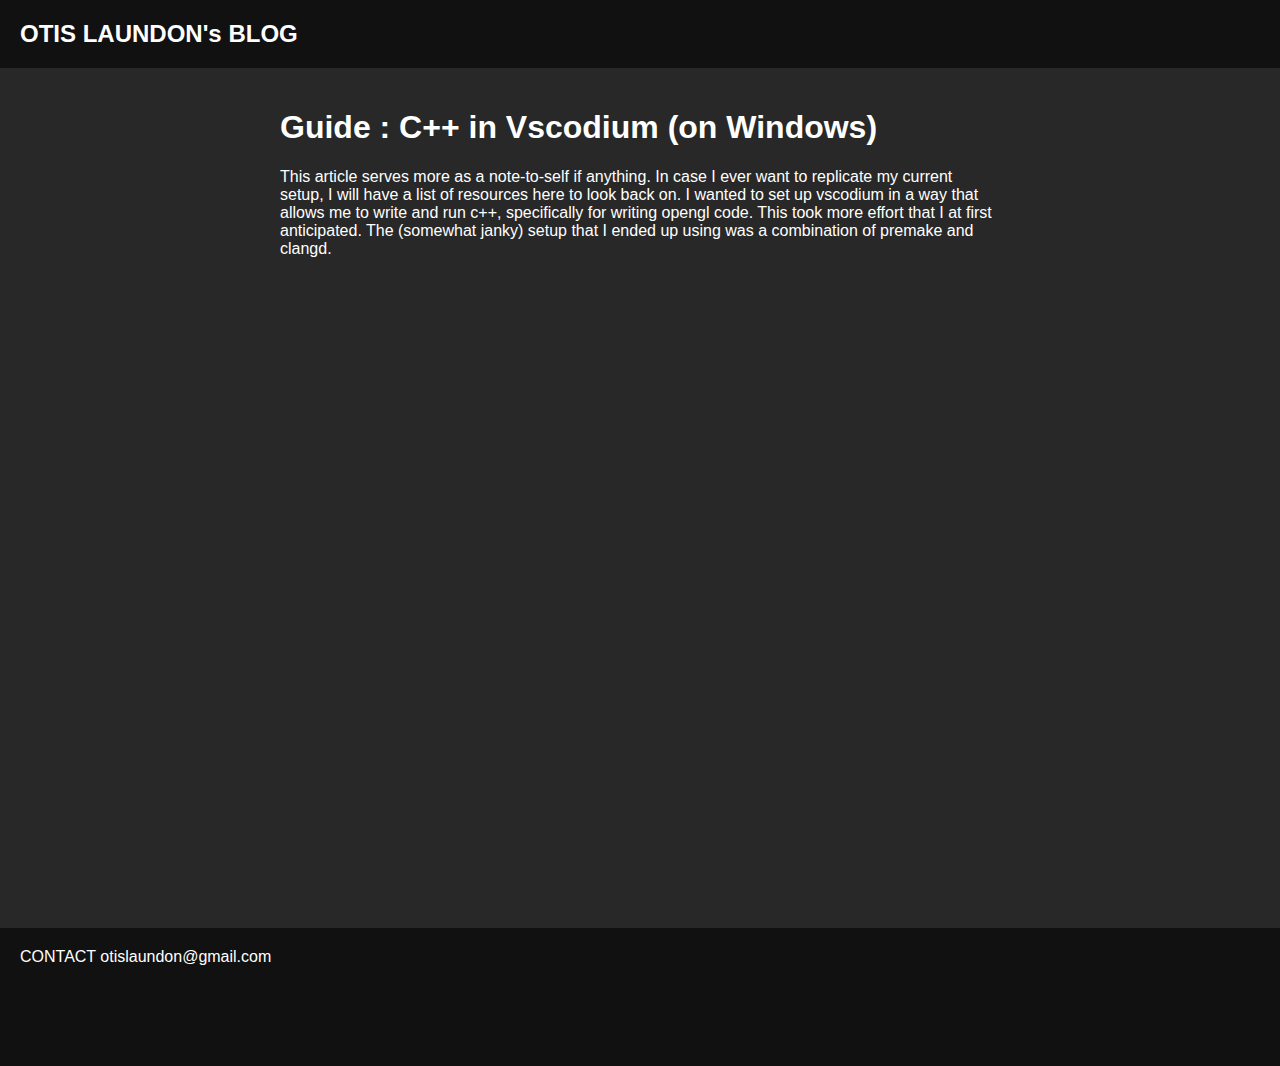
<file: Articles/Guide C++ in Vscodium/C++ in Vscodium.html>
<!DOCTYPE html>
<html lang="en">
    <link rel="stylesheet" href="../../style.css">
    <head>
    <meta charset="UTF-8">
    <meta name="viewport" content="width=device-width, initial-scale=1.0">
    <title>Otis Laundon's Blog</title>
</head>
<body>
    <header>
        <h1 class="main-title"> <a class="main-title" href="../../index.html">OTIS LAUNDON's BLOG</a></h1>
    </header>
    <div class="page-container">
        <div class="article-content">
            <h1>Guide : C++ in Vscodium (on Windows)</h1>

            This article serves more as a note-to-self if anything. In case I ever want to replicate my current setup, I will have a list of resources here to look back on.
            
            I wanted to set up vscodium in a way that allows me to write and run c++, specifically for writing opengl code. This took more effort that I at first anticipated. The (somewhat janky) setup that I ended up using was a combination of premake and clangd. 
        </div>
        </div>
    </div>
    <footer>
        CONTACT otislaundon@gmail.com
    </footer>
</body>
</html>
</file>
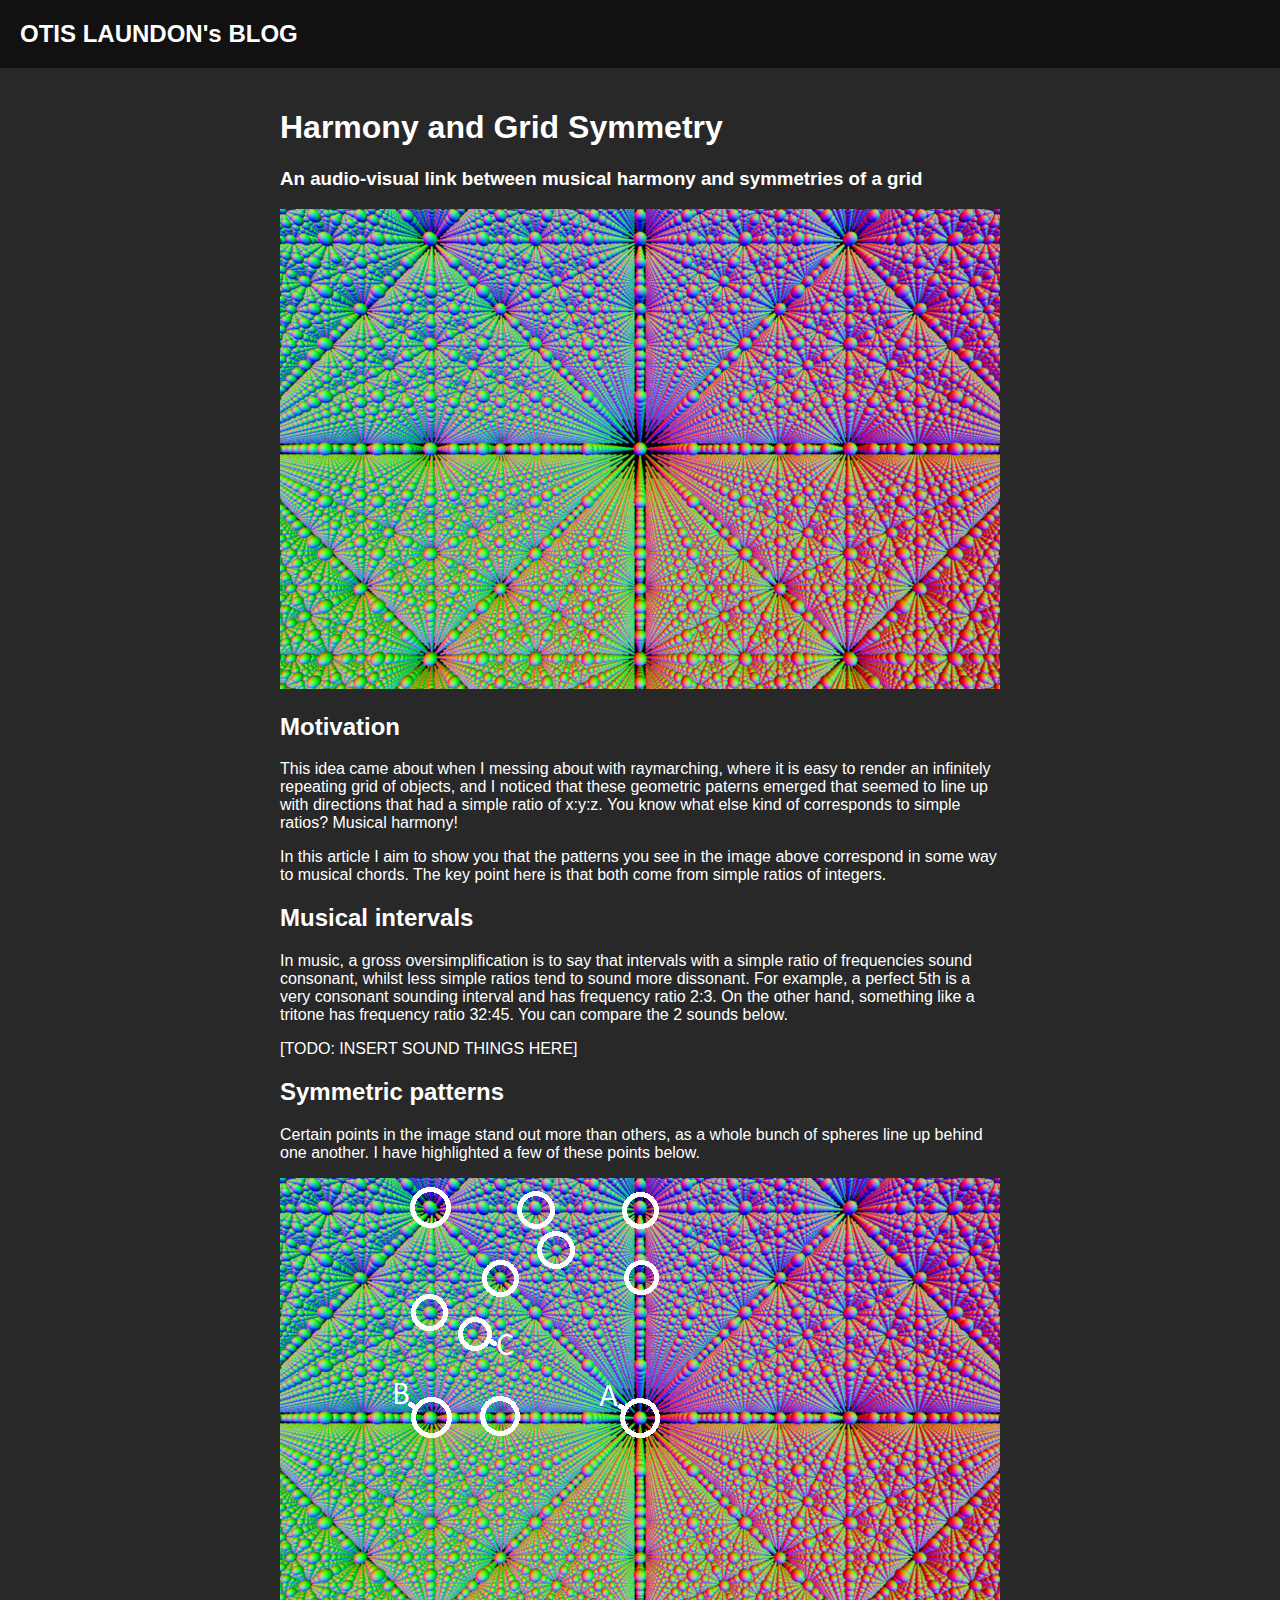
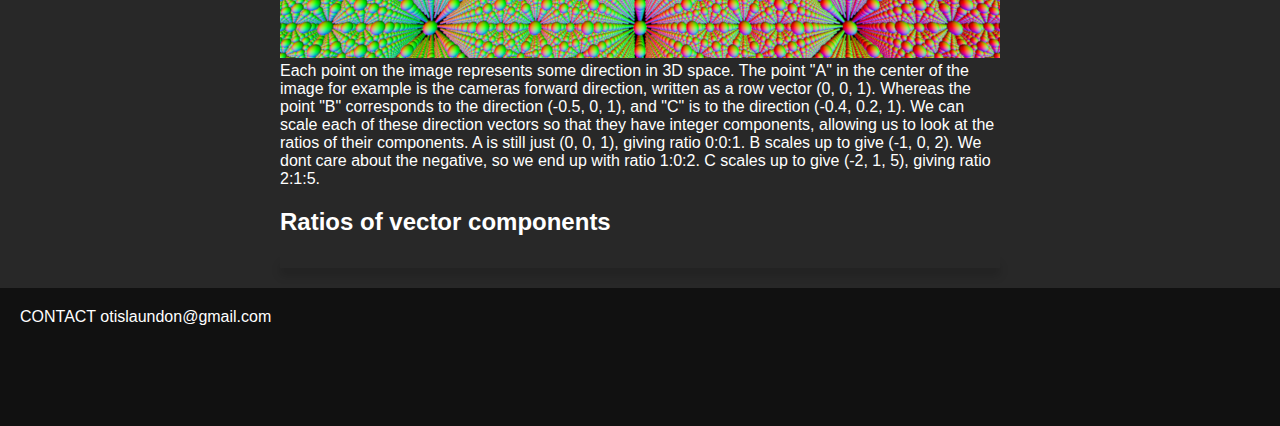
<file: Articles/Harmony and Grid Symmetry/Harmony and Grid Symmetry.html>
<!DOCTYPE html>
<html lang="en">
    <link rel="stylesheet" href="../../style.css">
    <head>
    <meta charset="UTF-8">
    <meta name="viewport" content="width=device-width, initial-scale=1.0">
    <title>Otis Laundon's Blog</title>
</head>
<body>
    <header>
        <h1 class="main-title"> <a class="main-title" href="../../index.html">OTIS LAUNDON's BLOG</a></h1>
    </header>
    <div class="page-container">
        <div class="article-content">
            <h1>Harmony and Grid Symmetry</h1>
            <h3>An audio-visual link between musical harmony and symmetries of a grid</h3>
            <img src="Harmony and Grid Symmetry Banner.png" class="article-banner-image">
            <h2>Motivation</h2>
            <p>
                This idea came about when I messing about with raymarching, where it is easy to render an infinitely repeating grid of objects, and I noticed that these geometric paterns emerged that seemed to line up with directions that had a simple ratio of x:y:z. You know what else kind of corresponds to simple ratios? Musical harmony!
            </p>
            <p>
                In this article I aim to show you that the patterns you see in the image above correspond in some way to musical chords. The key point here is that both come from simple ratios of integers. 
            </p>

            <h2>Musical intervals</h2>
            <p>
                In music, a gross oversimplification is to say that intervals with a simple ratio of frequencies sound consonant, whilst less simple ratios tend to sound more dissonant. For example, a perfect 5th is a very consonant sounding interval and has frequency ratio 2:3. On the other hand, something like a tritone has frequency ratio 32:45. You can compare the 2 sounds below.
            </p>

            [TODO: INSERT SOUND THINGS HERE]

            <h2>Symmetric patterns</h2>
            
            <p>
                Certain points in the image stand out more than others, as a whole bunch of spheres line up behind one another. I have highlighted a few of these points below.
            </p>
            
            <img src="highlighted grid points.png">

            Each point on the image represents some direction in 3D space. The point "A" in the center of the image for example is the cameras forward direction, written as a row vector (0, 0, 1). Whereas the point "B" corresponds to the direction (-0.5, 0, 1), and "C" is to the direction (-0.4, 0.2, 1). We can scale each of these direction vectors so that they have integer components, allowing us to look at the ratios of their components. 
            
            A is still just (0, 0, 1), giving ratio 0:0:1. 
            B scales up to give (-1, 0, 2). We dont care about the negative, so we end up with ratio 1:0:2. 
            C scales up to give (-2, 1, 5), giving ratio 2:1:5.

            <h2>Ratios of vector components</h2>
            <div class="hline"></div>
        </div>
        </div>
    </div>
    <footer>
        CONTACT otislaundon@gmail.com
    </footer>
</body>
</html>
</file>
<file: style.css>
body{
    font-family: Helvetica, sans-serif;
    color: white;
    background-color: #111111;
    padding: 0px;
    margin: 0px;
}
header{
    padding:  20px;
    margin: 0px;
    background-color: #111111;
}
footer{
    background-color: #111111;
    margin: 0px;
    padding: 20px;
    padding-bottom: 100px;
}
.main-title{
    font-size: 24px;
    color: white;
    text-decoration: none;
    margin: 0px;
    padding: 0px;
}
.page-container{
    background-color: #282828;
    min-height: calc(100vh - 80px);
    padding: 20px;
    margin: 0px;
}
.hline{
    height: 12px;
    width: 100%;
    border-color: #282828;
    background-color: #282828;
    box-shadow: 0 8px 8px 0px rgba(0,0,0,0.15);
}
.cards-container{
    width: auto;
    
    display: grid;
    grid-template-columns: repeat(auto-fill, minmax(360px, 1fr));
    grid-gap: 12px;

    margin-bottom: 20px;
}
.card{
    padding: 0px;
    width: 360px;

    color:white;
    text-decoration: none;

    background-color: #ffffff11;

    box-shadow: 0 4px 8px 0 rgba(0,0,0,0.2);
}
.card-content{
    padding: 10px 24px;
}

.card-title{
    font-size: 24px;
    margin-top: 0px;
    margin-bottom: 0px;
}
p{
    margin-top: 0px;
}
.article-content{
    max-width: 720px;
    margin: auto;
    padding: 0px;
}
.article-banner-image{
    width: 720px;
    margin: auto;
}
</file>
<file: Articles/Word Stack/styles.css>
body{
    background-color: #222222;
    color: white;
    font-family: Arial, Helvetica, sans-serif;
}
.tile{
    box-sizing: border-box;
    color: white;
    background-color: #222222;
    width: 32px;
    height: 32px;
    text-align: center;
    justify-content: center;
    position: relative;
}
.tile-button{
    color: white;
    background-color: #222222;
    font-size: 26px;
    line-height: 32px;
    width: 100%;
    height: 100%;
    border: 1px solid black;
}
.tile-corner-num{
    font-size: 8px;
    background-color: #00000000;
    position:absolute;
    right: 2px;
    bottom: 0px;
    pointer-events: none;
    width: min-content;
    height: min-content;
    line-height: 12px;
}
.marker{
    font-size: 18px;
    border: 1px solid black;
    color: lightgrey;
}
.marker-left{
    border-right: 2px solid black;
}
.rowcomplete{
    background-color: red;
}
.marker-bottom{
    border-top: 2px solid black;
}
.filled{
    background-color: #333333;
}
.group{
    background-color: blue;
}
.validword{
    background-color: rebeccapurple;
}
.selectedword{
    background-color: #c030f0;
}
.board-container{
    display: grid;
    margin-left: auto;
    margin-right: auto;
    width: min-content;
    gap: 0;
    border: 2px solid black;
}
.container{
    display: grid;
    grid-template-columns: 2fr 3fr 2fr;
}
.word-panel{
    max-height: 200px;
    overflow-y:scroll;
    scrollbar-width: none;
    padding: 6px;
    margin-bottom: 10px;
}
.gameover{
background: #000000ee;
border: 1px solid black;
border-radius: 5px;
position: fixed;
top: 50%;
left: 50%;
transform: translate(-50%, -50%);
padding: 100px;
}

body{
    min-height: 100vh;
}
.credit{
    font-size: 10px;
    bottom: 5px;
    right: 5px;
    position: absolute;
}
</file>
<file: Articles/Visualisations in Geometry/layout-test/style.css>
body{
    background-color: black;
    color: white;
    font-family: Arial, Helvetica, sans-serif;
}

.column{
    width: 720px;
    margin-left: auto;
    margin-right: auto;
}

.sketch{
    width: 720px;
    height: 420px;
    outline: 1px solid white;
}

.sidenote{
    float: right;
    margin-right: -280px;
    width: 280px;

    outline: 1px dotted darkgrey;
}
</file>
<file: Articles/Word Stack/Refactor/styles.css>
body{
    background-color: #222222;
    color: white;
    font-family: Arial, Helvetica, sans-serif;
}
.tile{
    box-sizing: border-box;
    color: white;
    background-color: #222222;
    width: 32px;
    height: 32px;
    text-align: center;
    justify-content: center;
    position: relative;
}
.tile-button{
    color: white;
    background-color: #222222;
    font-size: 26px;
    line-height: 32px;
    width: 100%;
    height: 100%;
    border: 1px solid black;
}
.tile-corner-num{
    font-size: 8px;
    background-color: #00000000;
    position:absolute;
    right: 2px;
    bottom: 0px;
    pointer-events: none;
    width: min-content;
    height: min-content;
    line-height: 12px;
}
.marker{
    font-size: 18px;
    border: 1px solid black;
    color: lightgrey;
}
.marker-left{
    border-right: 2px solid black;
}
.rowcomplete{
    background-color: red;
}
.marker-bottom{
    border-top: 2px solid black;
}
.filled{
    background-color: #333333;
}
.group{
    background-color: blue;
}
.validword{
    background-color: rebeccapurple;
}
.selectedword{
    background-color: #c030f0;
}
.board-container{
    display: grid;
    margin-left: auto;
    margin-right: auto;
    width: min-content;
    gap: 0;
    border: 2px solid black;
}
.container{
    display: grid;
    grid-template-columns: 2fr 3fr 2fr;
}
.word-panel{
    max-height: 200px;
    overflow-y:scroll;
    scrollbar-width: none;
    padding: 6px;
    margin-bottom: 10px;
}
.gameover{
background: #000000ee;
border: 1px solid black;
border-radius: 5px;
position: fixed;
top: 50%;
left: 50%;
transform: translate(-50%, -50%);
padding: 100px;
}

body{
}
.credit{
    font-size: 10px;
    bottom: 5px;
    right: 5px;
    position: fixed;
}
</file>
